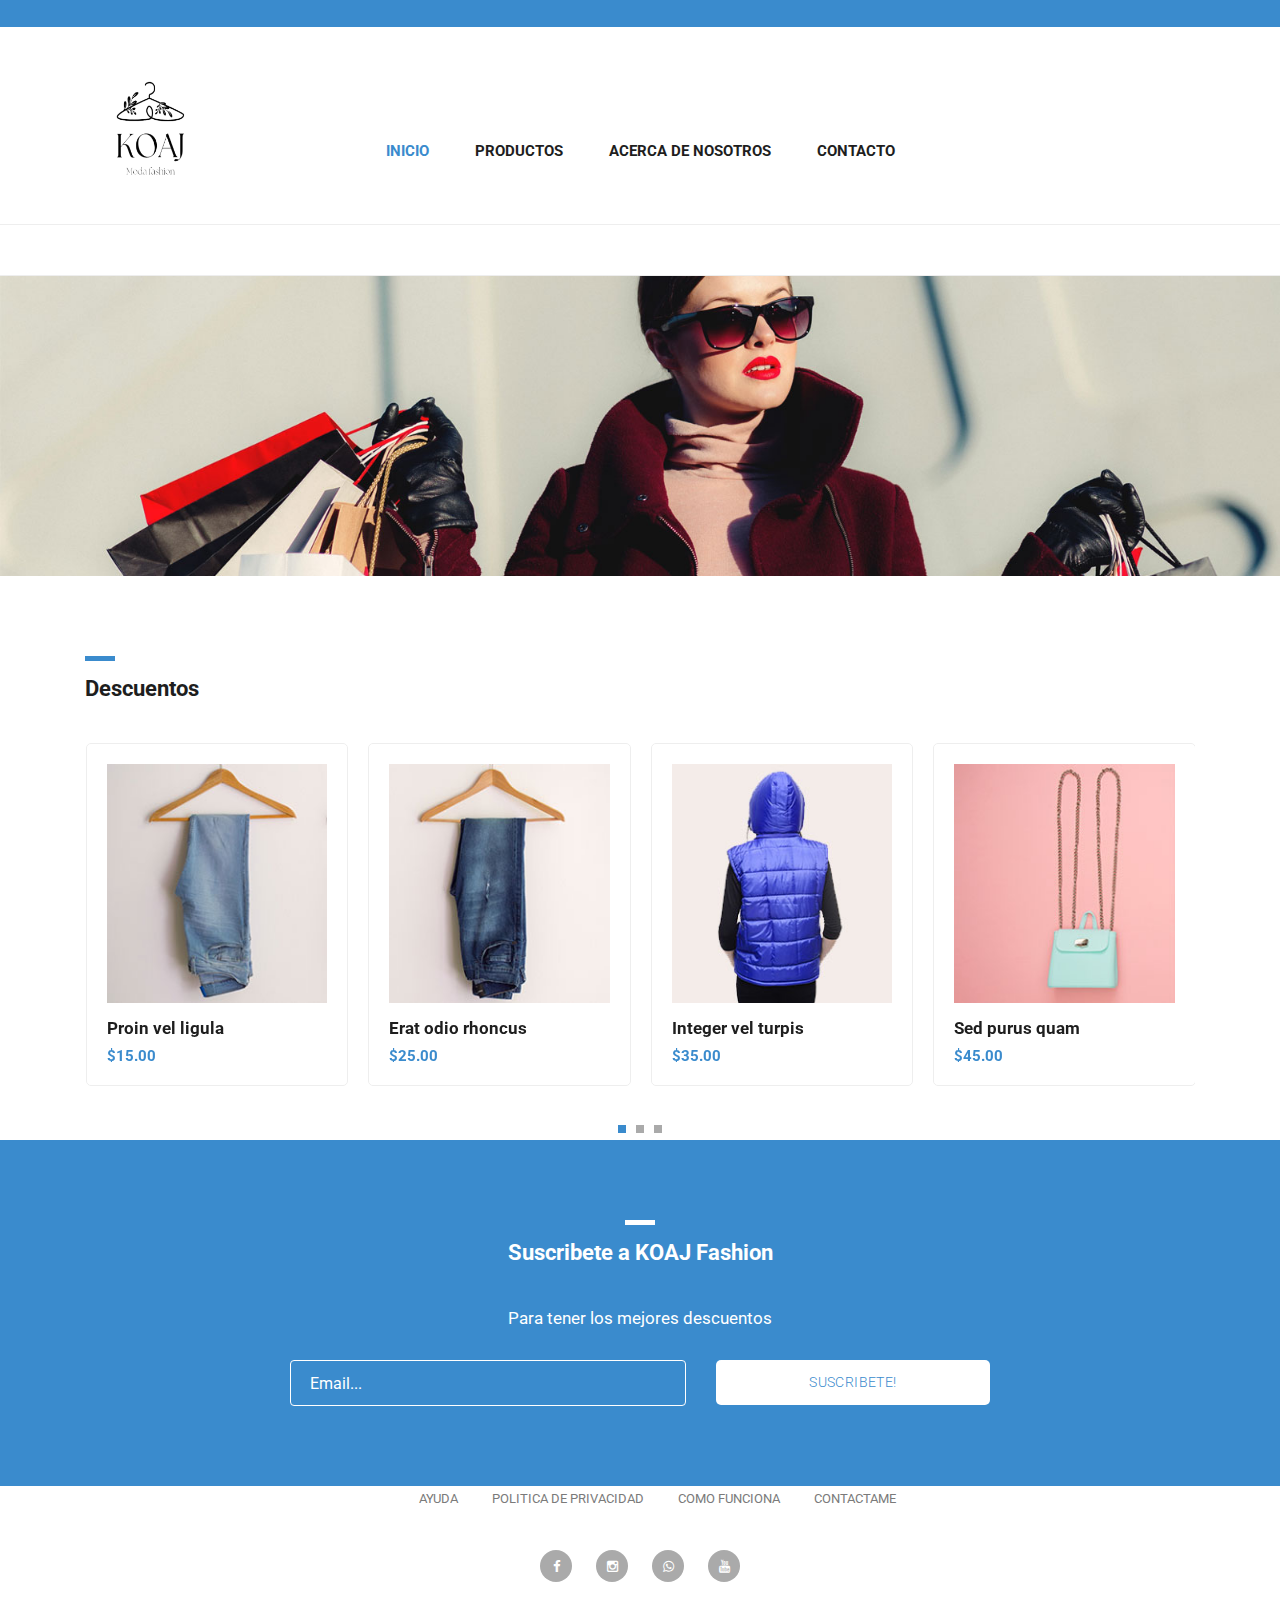
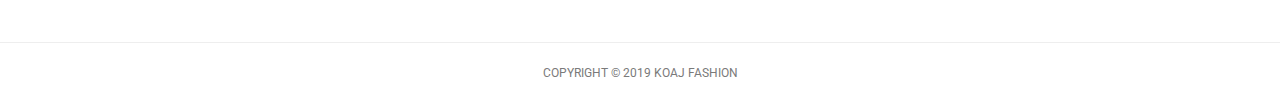
<file: index.html>
<!DOCTYPE html>
<html lang="en">

  <head>

    <meta charset="utf-8">
    <meta name="viewport" content="width=device-width, initial-scale=1, shrink-to-fit=no">
    <meta name="description" content="">
    <meta name="author" content="">
    <link href="https://fonts.googleapis.com/css?family=Roboto:100,300,400,500,700" rel="stylesheet">

    <title>KOAJ Fashion</title>

    <!-- Bootstrap core CSS -->
    <link href="vendor/bootstrap/css/bootstrap.min.css" rel="stylesheet">


    <!-- Additional CSS Files -->
    <link rel="stylesheet" href="assets/css/fontawesome.css">
    <link rel="stylesheet" href="assets/css/tooplate-main.css">
    <link rel="stylesheet" href="assets/css/owl.css">
<!--
Tooplate 2114 Pixie
https://www.tooplate.com/view/2114-pixie
-->
  </head>

  <body>
    
    <!-- Pre Header -->
    <div id="pre-header">
      <div class="container">
        <div class="row">
          <div class="col-md-12">
            <span></span>
          </div>
        </div>
      </div>
    </div>

    <!-- Navigation -->
    <nav class="navbar navbar-expand-lg navbar-dark bg-dark static-top">
      <div class="container">
        <a class="navbar-brand" href="#"><img src="assets/images/logo-koaj.png" width="12%" alt=""> </a>
        <button class="navbar-toggler" type="button" data-toggle="collapse" data-target="#navbarResponsive" aria-controls="navbarResponsive" aria-expanded="false" aria-label="Toggle navigation">
          <span class="navbar-toggler-icon"></span>
        </button>
        <div class="collapse navbar-collapse" id="navbarResponsive">
          <ul class="navbar-nav ml-auto">
            <li class="nav-item active">
              <a class="nav-link" href="index.html">Inicio
                <span class="sr-only">(current)</span>
              </a>
            </li>
            <li class="nav-item">
              <a class="nav-link" href="products.html">Productos</a>
            </li>
            <li class="nav-item">
              <a class="nav-link" href="about.html">Acerca de Nosotros</a>
            </li>
            <li class="nav-item">
              <a class="nav-link" href="contact.html">Contacto</a>
            </li>
          </ul>
        </div>
      </div>
    </nav>

    <!-- Page Content -->
    <!-- Banner Starts Here -->
    <div class="banner">
      <div class="container">
        <div class="row">
          <div class="col-md-12">
         </div>
          </div>
        </div>
      </div>
    </div>
    <!-- Banner Ends Here -->

    <!-- Featured Starts Here -->
    <div class="descuentos ">
      <div class="container">
        <div class="row">
          <div class="col-md-12">
            <div class="section-heading">
              <div class="line-dec"></div>
              <h1>Descuentos</h1>
            </div>
          </div>
          <div class="col-md-12">
            <div class="owl-carousel owl-theme">
              <a href="single-product.html">
                <div class="featured-item">
                  <img src="assets/images/item-01.jpg" alt="Item 1">
                  <h4>Proin vel ligula</h4>
                  <h6>$15.00</h6>
                </div>
              </a>
              <a href="single-product.html">
                <div class="featured-item">
                  <img src="assets/images/item-02.jpg" alt="Item 2">
                  <h4>Erat odio rhoncus</h4>
                  <h6>$25.00</h6>
                </div>
              </a>
              <a href="single-product.html">
                <div class="featured-item">
                  <img src="assets/images/item-03.jpg" alt="Item 3">
                  <h4>Integer vel turpis</h4>
                  <h6>$35.00</h6>
                </div>
              </a>
              <a href="single-product.html">
                <div class="featured-item">
                  <img src="assets/images/item-04.jpg" alt="Item 4">
                  <h4>Sed purus quam</h4>
                  <h6>$45.00</h6>
                </div>
              </a>
              <a href="single-product.html">
                <div class="featured-item">
                  <img src="assets/images/item-05.jpg" alt="Item 5">
                  <h4>Morbi aliquet</h4>
                  <h6>$55.00</h6>
                </div>
              </a>
              <a href="single-product.html">
                <div class="featured-item">
                  <img src="assets/images/item-06.jpg" alt="Item 6">
                  <h4>Urna ac diam</h4>
                  <h6>$65.00</h6>
                </div>
              </a>
              <a href="single-product.html">
                <div class="featured-item">
                  <img src="assets/images/item-04.jpg" alt="Item 7">
                  <h4>Proin eget imperdiet</h4>
                  <h6>$75.00</h6>
                </div>
              </a>
              <a href="single-product.html">
                <div class="featured-item">
                  <img src="assets/images/item-05.jpg" alt="Item 8">
                  <h4>Nullam risus nisl</h4>
                  <h6>$85.00</h6>
                </div>
              </a>
              <a href="single-product.html">
                <div class="featured-item">
                  <img src="assets/images/item-06.jpg" alt="Item 9">
                  <h4>Cras tempus</h4>
                  <h6>$95.00</h6>
                </div>
              </a>
            </div>
          </div>
        </div>
      </div>
    </div>
    <!-- Featred Ends Here -->


    <!-- Subscribe Form Starts Here -->
    <div class="subscribe-form">
      <div class="container">
        <div class="row">
          <div class="col-md-12">
            <div class="section-heading">
              <div class="line-dec"></div>
              <h1>Suscribete a KOAJ Fashion</h1>
            </div>
          </div>
          <div class="col-md-8 offset-md-2">
            <div class="main-content">
              <p>Para tener los mejores descuentos</p>
              <div class="container">
                <form id="suscribete" action="" method="get">
                  <div class="row">
                    <div class="col-md-7">
                      <fieldset>
                        <input name="email" type="text" class="form-control" id="email" 
                        onfocus="if(this.value == 'Email...') { this.value = ''; }" 
                    	onBlur="if(this.value == '') { this.value = ' Email...';}"
                    	value=" Email..." required="">
                      </fieldset>
                    </div>
                    <div class="col-md-5">
                      <fieldset>
                        <button type="submit" id="form-submit" class="button">Suscribete!</button>
                      </fieldset>
                    </div>
                  </div>
                </form>
              </div>
            </div>
          </div>
        </div>
      </div>
    </div>
    <!-- Subscribe Form Ends Here -->


    
    <!-- Footer Starts Here -->
    <div class="footer">
      <div class="container">
        <div class="row"
            </div>
          </div>
          <div class="col-md-12">
            <div class="footer-menu">
              <ul>
                <li><a href="#"></a></li>
                <li><a href="#">ayuda</a></li>
                <li><a href="#">politica de privacidad </a></li>
                <li><a href="#">como funciona </a></li>
                <li><a href="#">Contactame </a></li>
              </ul>
            </div>
          </div>
          <div class="col-md-12">
            <div class="social-icons">
              <ul>
                <li><a href="https://www.facebook.com/profile.php?id=100075987102287"><i class="fa fa-facebook"></i></a></li>
                <li><a href="https://www.instagram.com/wendyesquea984?igsh=dTc2YzNqbnRyaHQ2"><i class="fa fa-instagram"></i></a></li>
                <li><a href="#"><i class="fa fa-whatsapp"></i></a></li>
                <li><a href="https://www.youtube.com/@wendyesquea8846"><i class="fa fa-youtube"></i></a></li>
              </ul>
            </div>
          </div>
        </div>
      </div>
    </div>
    <!-- Footer Ends Here -->


    <!-- Sub Footer Starts Here -->
    <div class="sub-footer">
      <div class="container">
        <div class="row">
          <div class="col-md-12">
            <div class="copyright-text">
              <p>Copyright &copy; 2019 KOAJ FASHION</p>
            </div>
          </div>
        </div>
      </div>
    </div>
    <!-- Sub Footer Ends Here -->


    <!-- Bootstrap core JavaScript -->
    <script src="vendor/jquery/jquery.min.js"></script>
    <script src="vendor/bootstrap/js/bootstrap.bundle.min.js"></script>


    <!-- Additional Scripts -->
    <script src="assets/js/custom.js"></script>
    <script src="assets/js/owl.js"></script>


    <script language = "text/Javascript"> 
      cleared[0] = cleared[1] = cleared[2] = 0; //set a cleared flag for each field
      function clearField(t){                   //declaring the array outside of the
      if(! cleared[t.id]){                      // function makes it static and global
          cleared[t.id] = 1;  // you could use true and false, but that's more typing
          t.value='';         // with more chance of typos
          t.style.color='#fff';
          }
      }
    </script>


  </body>

</html>
</file>
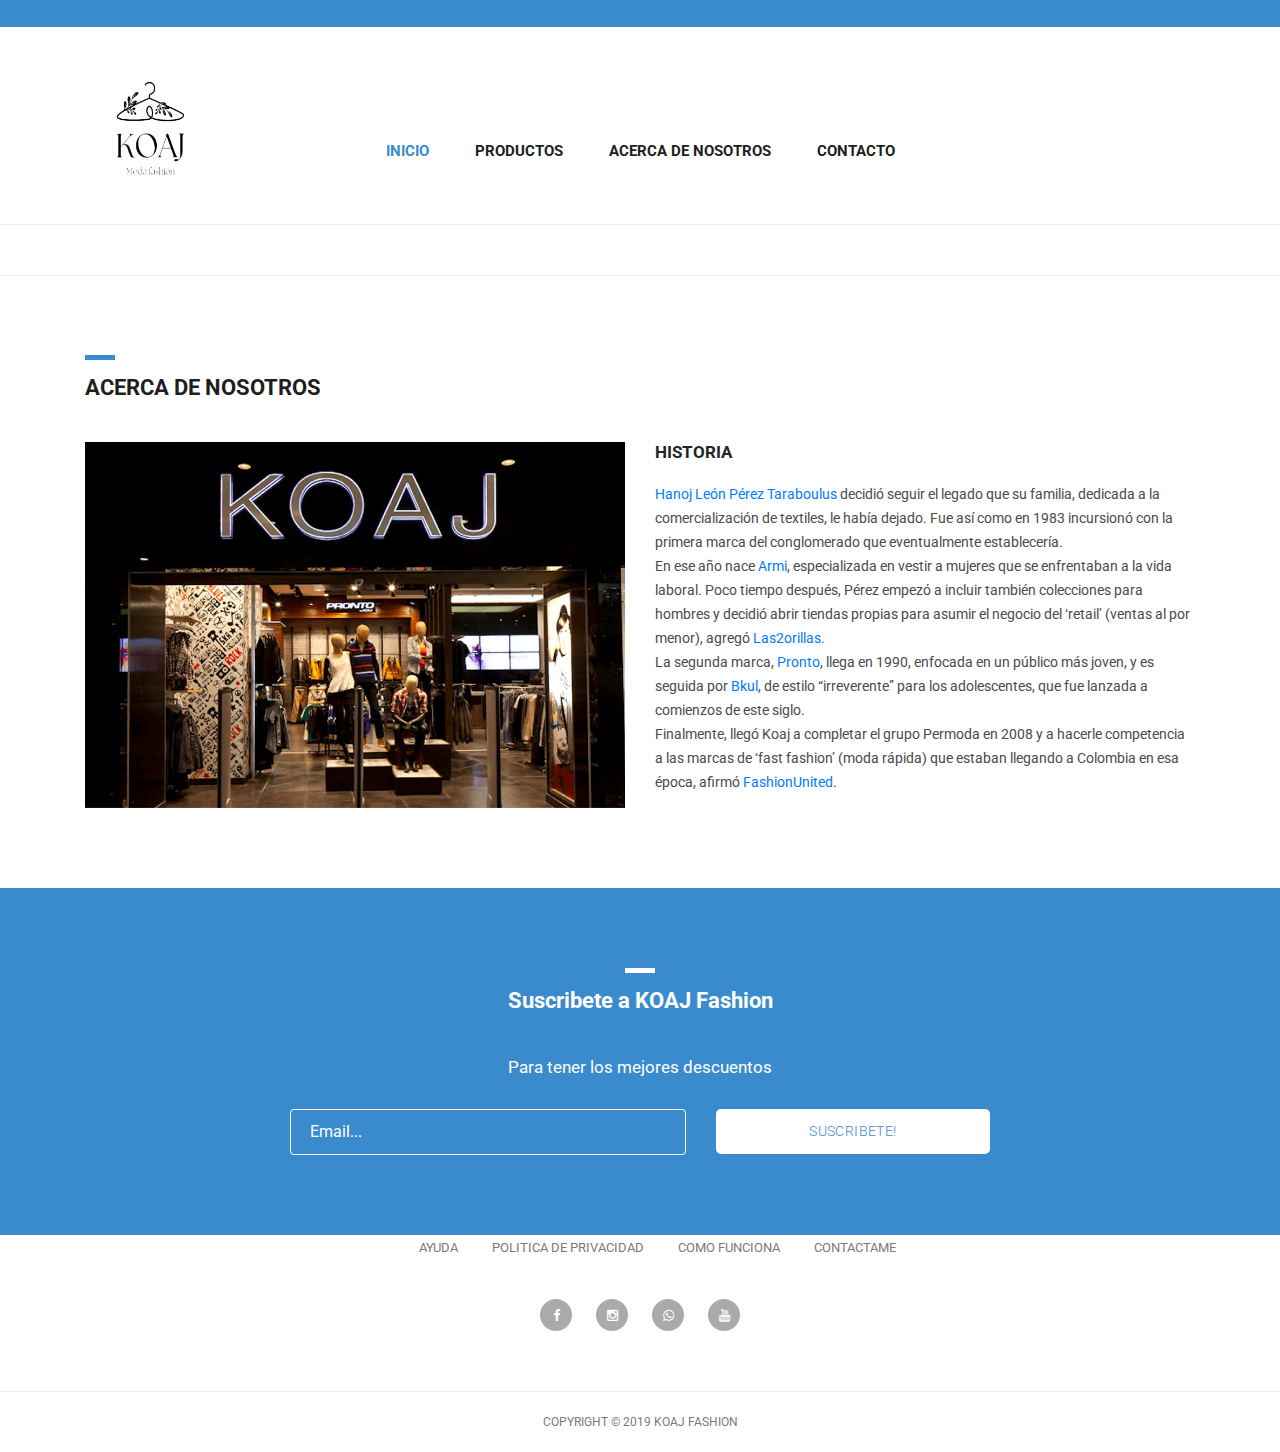
<file: about.html>
<!DOCTYPE html>
<html lang="en">

  <head>

    <meta charset="utf-8">
    <meta name="viewport" content="width=device-width, initial-scale=1, shrink-to-fit=no">
    <meta name="description" content="">
    <meta name="author" content="">
    <link href="https://fonts.googleapis.com/css?family=Roboto:100,300,400,500,700" rel="stylesheet">

    <title>Acerca</title>

    <!-- Bootstrap core CSS -->
    <link href="vendor/bootstrap/css/bootstrap.min.css" rel="stylesheet">


    <!-- Additional CSS Files -->
    <link rel="stylesheet" href="assets/css/fontawesome.css">
    <link rel="stylesheet" href="assets/css/tooplate-main.css">
    <link rel="stylesheet" href="assets/css/owl.css">
    <link rel="stylesheet" href="assets/css/flex-slider.css">
<!--
Tooplate 2114 Pixie
https://www.tooplate.com/view/2114-pixie
-->
  </head>

  <body>
    
    <!-- Pre Header -->
    <div id="pre-header">
      <div class="container">
        <div class="row">
          <div class="col-md-12">
            <span></span>
          </div>
        </div>
      </div>
    </div>

    <!-- Navigation -->
    <nav class="navbar navbar-expand-lg navbar-dark bg-dark static-top">
      <div class="container">
        <a class="navbar-brand" href="#"><img src="assets/images/logo-koaj.png" width="12%" alt=""> </a>
        <button class="navbar-toggler" type="button" data-toggle="collapse" data-target="#navbarResponsive" aria-controls="navbarResponsive" aria-expanded="false" aria-label="Toggle navigation">
          <span class="navbar-toggler-icon"></span>
        </button>
        <div class="collapse navbar-collapse" id="navbarResponsive">
          <ul class="navbar-nav ml-auto">
            <li class="nav-item active">
              <a class="nav-link" href="index.html">Inicio
                <span class="sr-only">(current)</span>
              </a>
            </li>
            <li class="nav-item">
              <a class="nav-link" href="products.html">Productos</a>
            </li>
            <li class="nav-item">
              <a class="nav-link" href="about.html">Acerca de Nosotros</a>
            </li>
            <li class="nav-item">
              <a class="nav-link" href="contact.html">Contacto</a>
            </li>
          </ul>
        </div>
      </div>
    </nav>

    <!-- Page Content -->
    <!-- About Page Starts Here -->
    <div class="about-page">
      <div class="container">
        <div class="row">
          <div class="col-md-12">
            <div class="section-heading">
              <div class="line-dec"></div>
              <h1>ACERCA DE NOSOTROS</h1>
            </div>
          </div>
          <div class="col-md-6">
            <div class="left-image">
              <img src="assets/images/about-us.jpg" alt="">
            </div>
          </div>
          <div class="col-md-6">
            <div class="right-content">
              <h4>HISTORIA</h4>
              <p> <a href="#">Hanoj León Pérez Taraboulus</a> decidió seguir el legado que su familia, dedicada a la comercialización de textiles, le había dejado. Fue así como en 1983 incursionó con la primera marca del conglomerado que eventualmente establecería.
                <br>
                En ese año nace <a href="#">Armi</a>, especializada en vestir a mujeres que se enfrentaban a la vida laboral. Poco tiempo después, Pérez empezó a incluir también colecciones para hombres y decidió abrir tiendas propias para asumir el negocio del ‘retail’ (ventas al por menor), agregó <a href="#">Las2orillas.</a>
                <br>
                La segunda marca, <a href="#">Pronto</a>, llega en 1990, enfocada en un público más joven, y es seguida por <a href="#">Bkul</a>, de estilo “irreverente” para los adolescentes, que fue lanzada a comienzos de este siglo.
                <br>
                Finalmente, llegó Koaj a completar el grupo Permoda en 2008 y a hacerle competencia a las marcas de ‘fast fashion’ (moda rápida) que estaban llegando a Colombia en esa época, afirmó <a href="">FashionUnited</a>.</h6>
              </div>
            </div>
          </div>
        </div>
      </div>
    </div>
    <!-- About Page Ends Here -->

    <!-- Subscribe Form Starts Here -->
    <div class="subscribe-form">
      <div class="container">
        <div class="row">
          <div class="col-md-12">
            <div class="section-heading">
              <div class="line-dec"></div>
              <h1>Suscribete a KOAJ Fashion</h1>
            </div>
          </div>
          <div class="col-md-8 offset-md-2">
            <div class="main-content">
              <p>Para tener los mejores descuentos</p>
              <div class="container">
                <form id="suscribete" action="" method="get">
                  <div class="row">
                    <div class="col-md-7">
                      <fieldset>
                        <input name="email" type="text" class="form-control" id="email" 
                        onfocus="if(this.value == 'Email...') { this.value = ''; }" 
                    	onBlur="if(this.value == '') { this.value = ' Email...';}"
                    	value=" Email..." required="">
                      </fieldset>
                    </div>
                    <div class="col-md-5">
                      <fieldset>
                        <button type="submit" id="form-submit" class="button">Suscribete!</button>
                      </fieldset>
                    </div>
                  </div>
                </form>
              </div>
            </div>
          </div>
        </div>
      </div>
    </div>
    <!-- Subscribe Form Ends Here -->


    
    <!-- Footer Starts Here -->
    <div class="footer">
      <div class="container">
        <div class="row"
            </div>
          </div>
          <div class="col-md-12">
            <div class="footer-menu">
              <ul>
                <li><a href="#"></a></li>
                <li><a href="#">ayuda</a></li>
                <li><a href="#">politica de privacidad </a></li>
                <li><a href="#">como funciona </a></li>
                <li><a href="#">Contactame </a></li>
              </ul>
            </div>
          </div>
          <div class="col-md-12">
            <div class="social-icons">
              <ul>
                <li><a href="https://www.facebook.com/profile.php?id=100075987102287"><i class="fa fa-facebook"></i></a></li>
                <li><a href="https://www.instagram.com/wendyesquea984?igsh=dTc2YzNqbnRyaHQ2"><i class="fa fa-instagram"></i></a></li>
                <li><a href="#"><i class="fa fa-whatsapp"></i></a></li>
                <li><a href="https://www.youtube.com/@wendyesquea8846"><i class="fa fa-youtube"></i></a></li>
              </ul>
            </div>
          </div>
        </div>
      </div>
    </div>
    <!-- Footer Ends Here -->


    <!-- Sub Footer Starts Here -->
    <div class="sub-footer">
      <div class="container">
        <div class="row">
          <div class="col-md-12">
            <div class="copyright-text">
              <p>Copyright &copy; 2019 KOAJ FASHION</p>
            </div>
          </div>
        </div>
      </div>
    </div>
    <!-- Sub Footer Ends Here -->


    <!-- Bootstrap core JavaScript -->
    <script src="vendor/jquery/jquery.min.js"></script>
    <script src="vendor/bootstrap/js/bootstrap.bundle.min.js"></script>


    <!-- Additional Scripts -->
    <script src="assets/js/custom.js"></script>
    <script src="assets/js/owl.js"></script>
    <script src="assets/js/isotope.js"></script>
    <script src="assets/js/flex-slider.js"></script>


    <script language = "text/Javascript"> 
      cleared[0] = cleared[1] = cleared[2] = 0; //set a cleared flag for each field
      function clearField(t){                   //declaring the array outside of the
      if(! cleared[t.id]){                      // function makes it static and global
          cleared[t.id] = 1;  // you could use true and false, but that's more typing
          t.value='';         // with more chance of typos
          t.style.color='#fff';
          }
      }
    </script>


  </body>

</html>
</file>
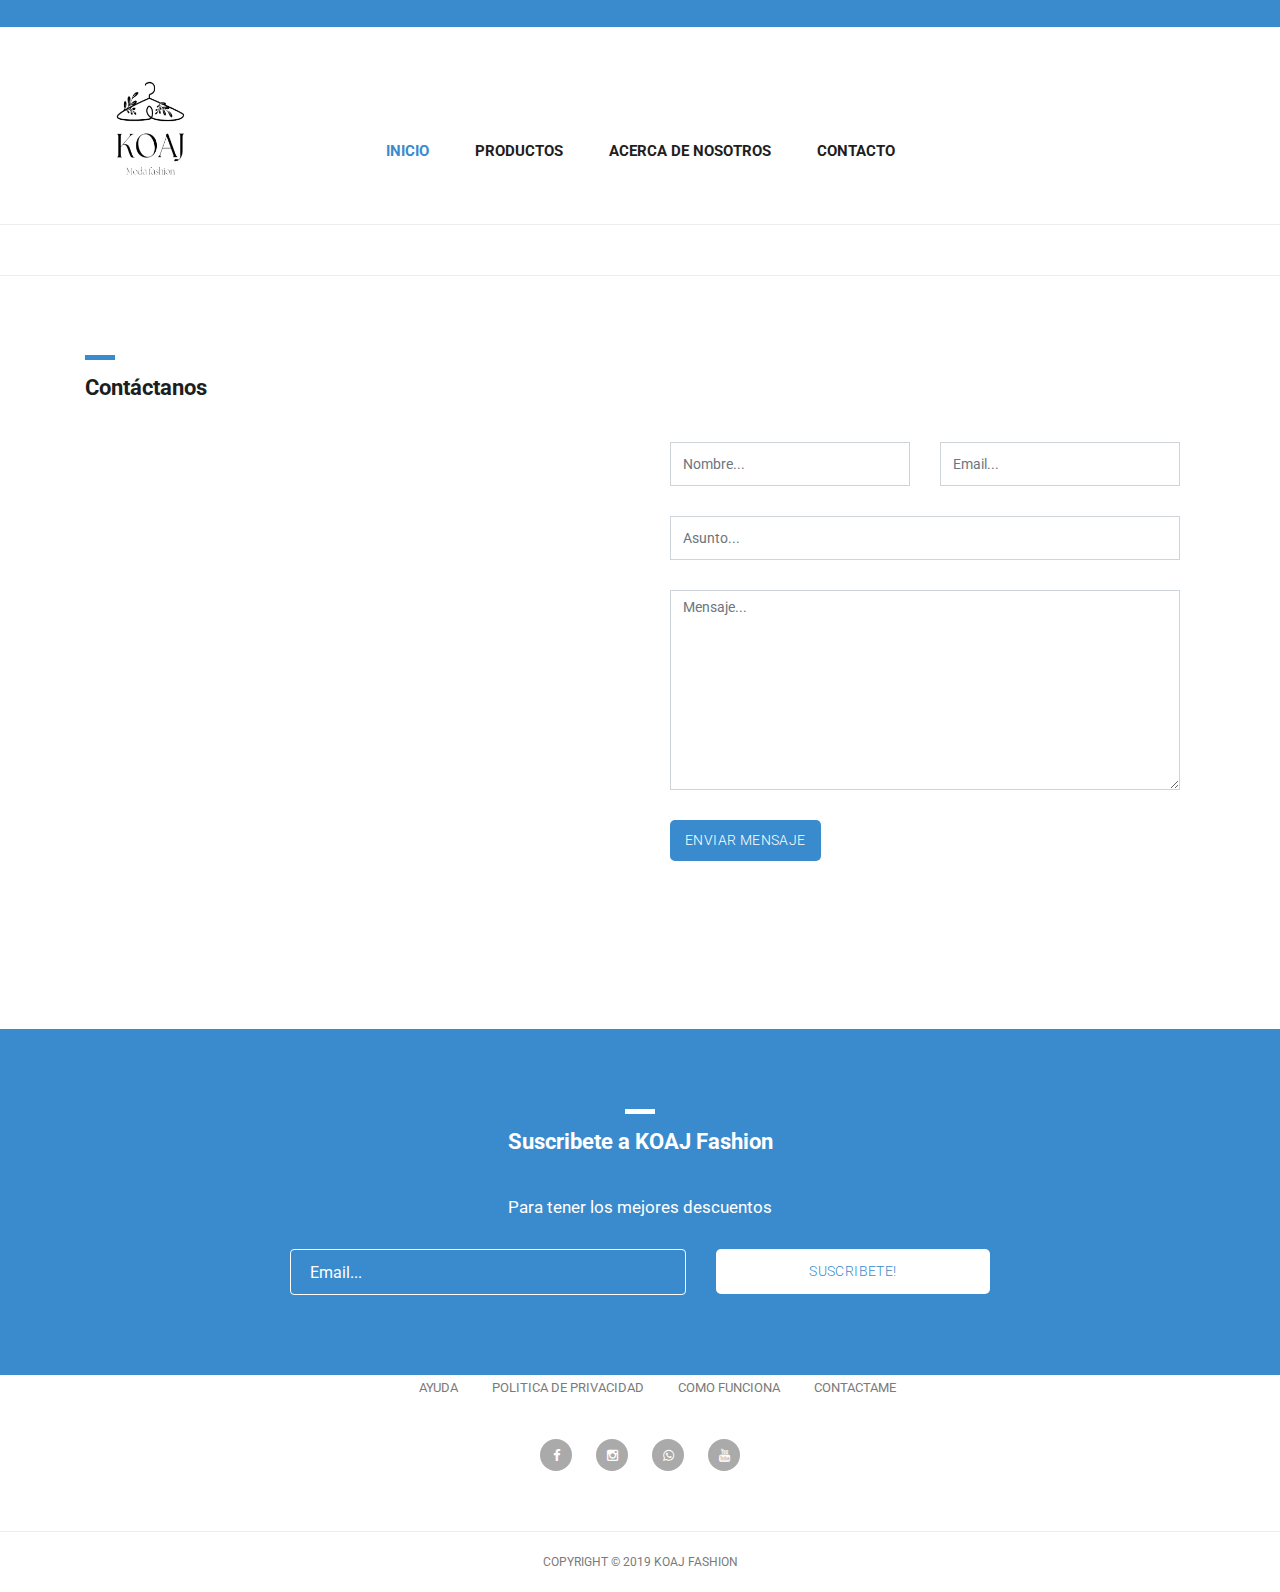
<file: contact.html>
<!DOCTYPE html>
<html lang="en">

  <head>

    <meta charset="utf-8">
    <meta name="viewport" content="width=device-width, initial-scale=1, shrink-to-fit=no">
    <meta name="description" content="">
    <meta name="author" content="">
    <link href="https://fonts.googleapis.com/css?family=Roboto:100,300,400,500,700" rel="stylesheet">

    <title>Contacto</title>

    <!-- Bootstrap core CSS -->
    <link href="vendor/bootstrap/css/bootstrap.min.css" rel="stylesheet">


    <!-- Additional CSS Files -->
    <link rel="stylesheet" href="assets/css/fontawesome.css">
    <link rel="stylesheet" href="assets/css/tooplate-main.css">
    <link rel="stylesheet" href="assets/css/owl.css">
    <link rel="stylesheet" href="assets/css/flex-slider.css">
<!--
Tooplate 2114 Pixie
https://www.tooplate.com/view/2114-pixie
-->
  </head>

  <body>
    
    <!-- Pre Header -->
    <div id="pre-header">
      <div class="container">
        <div class="row">
          <div class="col-md-12">
            <span></span>
          </div>
        </div>
      </div>
    </div>

    <!-- Navigation -->
    <nav class="navbar navbar-expand-lg navbar-dark bg-dark static-top">
      <div class="container">
        <a class="navbar-brand" href="#"><img src="assets/images/logo-koaj.png" width="12%" alt=""> </a>
        <button class="navbar-toggler" type="button" data-toggle="collapse" data-target="#navbarResponsive" aria-controls="navbarResponsive" aria-expanded="false" aria-label="Toggle navigation">
          <span class="navbar-toggler-icon"></span>
        </button>
        <div class="collapse navbar-collapse" id="navbarResponsive">
          <ul class="navbar-nav ml-auto">
            <li class="nav-item active">
              <a class="nav-link" href="index.html">Inicio
                <span class="sr-only">(current)</span>
              </a>
            </li>
            <li class="nav-item">
              <a class="nav-link" href="products.html">Productos</a>
            </li>
            <li class="nav-item">
              <a class="nav-link" href="about.html">Acerca de Nosotros</a>
            </li>
            <li class="nav-item">
              <a class="nav-link" href="contact.html">Contacto</a>
            </li>
          </ul>
        </div>
      </div>
    </nav>

    <!-- Page Content -->
    <!-- About Page Starts Here -->
    <div class="contact-page">
      <div class="container">
        <div class="row">
          <div class="col-md-12">
            <div class="section-heading">
              <div class="line-dec"></div>
              <h1>Contáctanos</h1>
            </div>
          </div>
          <div class="col-md-6">
            <div id="map">
            		<!-- How to change your own map point
                           1. Go to Google Maps
                           2. Click on your location point
                           3. Click "Share" and choose "Embed map" tab
                           4. Copy only URL and paste it within the src="" field below
                    -->

              <iframe src="https://www.google.com/maps/embed?pb=!1m18!1m12!1m3!1d1197183.8373802372!2d-1.9415093691103689!3d6.781986417238027!2m3!1f0!2f0!3f0!3m2!1i1024!2i768!4f13.1!3m3!1m2!1s0xfdb96f349e85efd%3A0xb8d1e0b88af1f0f5!2sKumasi+Central+Market!5e0!3m2!1sen!2sth!4v1532967884907" width="100%" height="500px" frameborder="0" style="border:0" allowfullscreen></iframe>
            </div>
          </div>
          <div class="col-md-6">
            <div class="right-content">
              <div class="container">
                <form id="contact" action="" method="post">
                  <div class="row">
                    <div class="col-md-6">
                      <fieldset>
                        <input name="name" type="text" class="form-control" id="name" placeholder="Nombre..." required="">
                      </fieldset>
                    </div>
                    <div class="col-md-6">
                      <fieldset>
                        <input name="email" type="text" class="form-control" id="email" placeholder="Email..." required="">
                      </fieldset>
                    </div>
                    <div class="col-md-12">
                      <fieldset>
                        <input name="subject" type="text" class="form-control" id="subject" placeholder="Asunto..." required="">
                      </fieldset>
                    </div>
                    <div class="col-md-12">
                      <fieldset>
                        <textarea name="message" rows="6" class="form-control" id="message" placeholder="Mensaje..." required=""></textarea>
                      </fieldset>
                    </div>
                    <div class="col-md-12">
                      <fieldset>
                        <button type="submit" id="form-submit" class="button">Enviar Mensaje</button>
                      </fieldset>
                    </div>
                    </div>
                  </div>
                </form>
              </div>
            </div>
          </div>
        </div>
      </div>
    </div>
    <!-- About Page Ends Here -->

    <!-- Subscribe Form Starts Here -->
    <div class="subscribe-form">
      <div class="container">
        <div class="row">
          <div class="col-md-12">
            <div class="section-heading">
              <div class="line-dec"></div>
              <h1>Suscribete a KOAJ Fashion</h1>
            </div>
          </div>
          <div class="col-md-8 offset-md-2">
            <div class="main-content">
              <p>Para tener los mejores descuentos</p>
              <div class="container">
                <form id="suscribete" action="" method="get">
                  <div class="row">
                    <div class="col-md-7">
                      <fieldset>
                        <input name="email" type="text" class="form-control" id="email" 
                        onfocus="if(this.value == 'Email...') { this.value = ''; }" 
                    	onBlur="if(this.value == '') { this.value = ' Email...';}"
                    	value=" Email..." required="">
                      </fieldset>
                    </div>
                    <div class="col-md-5">
                      <fieldset>
                        <button type="submit" id="form-submit" class="button">Suscribete!</button>
                      </fieldset>
                    </div>
                  </div>
                </form>
              </div>
            </div>
          </div>
        </div>
      </div>
    </div>
    <!-- Subscribe Form Ends Here -->


    
    <!-- Footer Starts Here -->
    <div class="footer">
      <div class="container">
        <div class="row"
            </div>
          </div>
          <div class="col-md-12">
            <div class="footer-menu">
              <ul>
                <li><a href="#"></a></li>
                <li><a href="#">ayuda</a></li>
                <li><a href="#">politica de privacidad </a></li>
                <li><a href="#">como funciona </a></li>
                <li><a href="#">Contactame </a></li>
              </ul>
            </div>
          </div>
          <div class="col-md-12">
            <div class="social-icons">
              <ul>
                <li><a href="https://www.facebook.com/profile.php?id=100075987102287"><i class="fa fa-facebook"></i></a></li>
                <li><a href="https://www.instagram.com/wendyesquea984?igsh=dTc2YzNqbnRyaHQ2"><i class="fa fa-instagram"></i></a></li>
                <li><a href="#"><i class="fa fa-whatsapp"></i></a></li>
                <li><a href="https://www.youtube.com/@wendyesquea8846"><i class="fa fa-youtube"></i></a></li>
              </ul>
            </div>
          </div>
        </div>
      </div>
    </div>
    <!-- Footer Ends Here -->


    <!-- Sub Footer Starts Here -->
    <div class="sub-footer">
      <div class="container">
        <div class="row">
          <div class="col-md-12">
            <div class="copyright-text">
              <p>Copyright &copy; 2019 KOAJ FASHION</p>
            </div>
          </div>
        </div>
      </div>
    </div>
    <!-- Sub Footer Ends Here -->


    <!-- Bootstrap core JavaScript -->
    <script src="vendor/jquery/jquery.min.js"></script>
    <script src="vendor/bootstrap/js/bootstrap.bundle.min.js"></script>


    <!-- Additional Scripts -->
    <script src="assets/js/custom.js"></script>
    <script src="assets/js/owl.js"></script>
    <script src="assets/js/isotope.js"></script>
    <script src="assets/js/flex-slider.js"></script>


    <script language = "text/Javascript"> 
      cleared[0] = cleared[1] = cleared[2] = 0; //set a cleared flag for each field
      function clearField(t){                   //declaring the array outside of the
      if(! cleared[t.id]){                      // function makes it static and global
          cleared[t.id] = 1;  // you could use true and false, but that's more typing
          t.value='';         // with more chance of typos
          t.style.color='#fff';
          }
      }
    </script>


  </body>

</html>
</file>
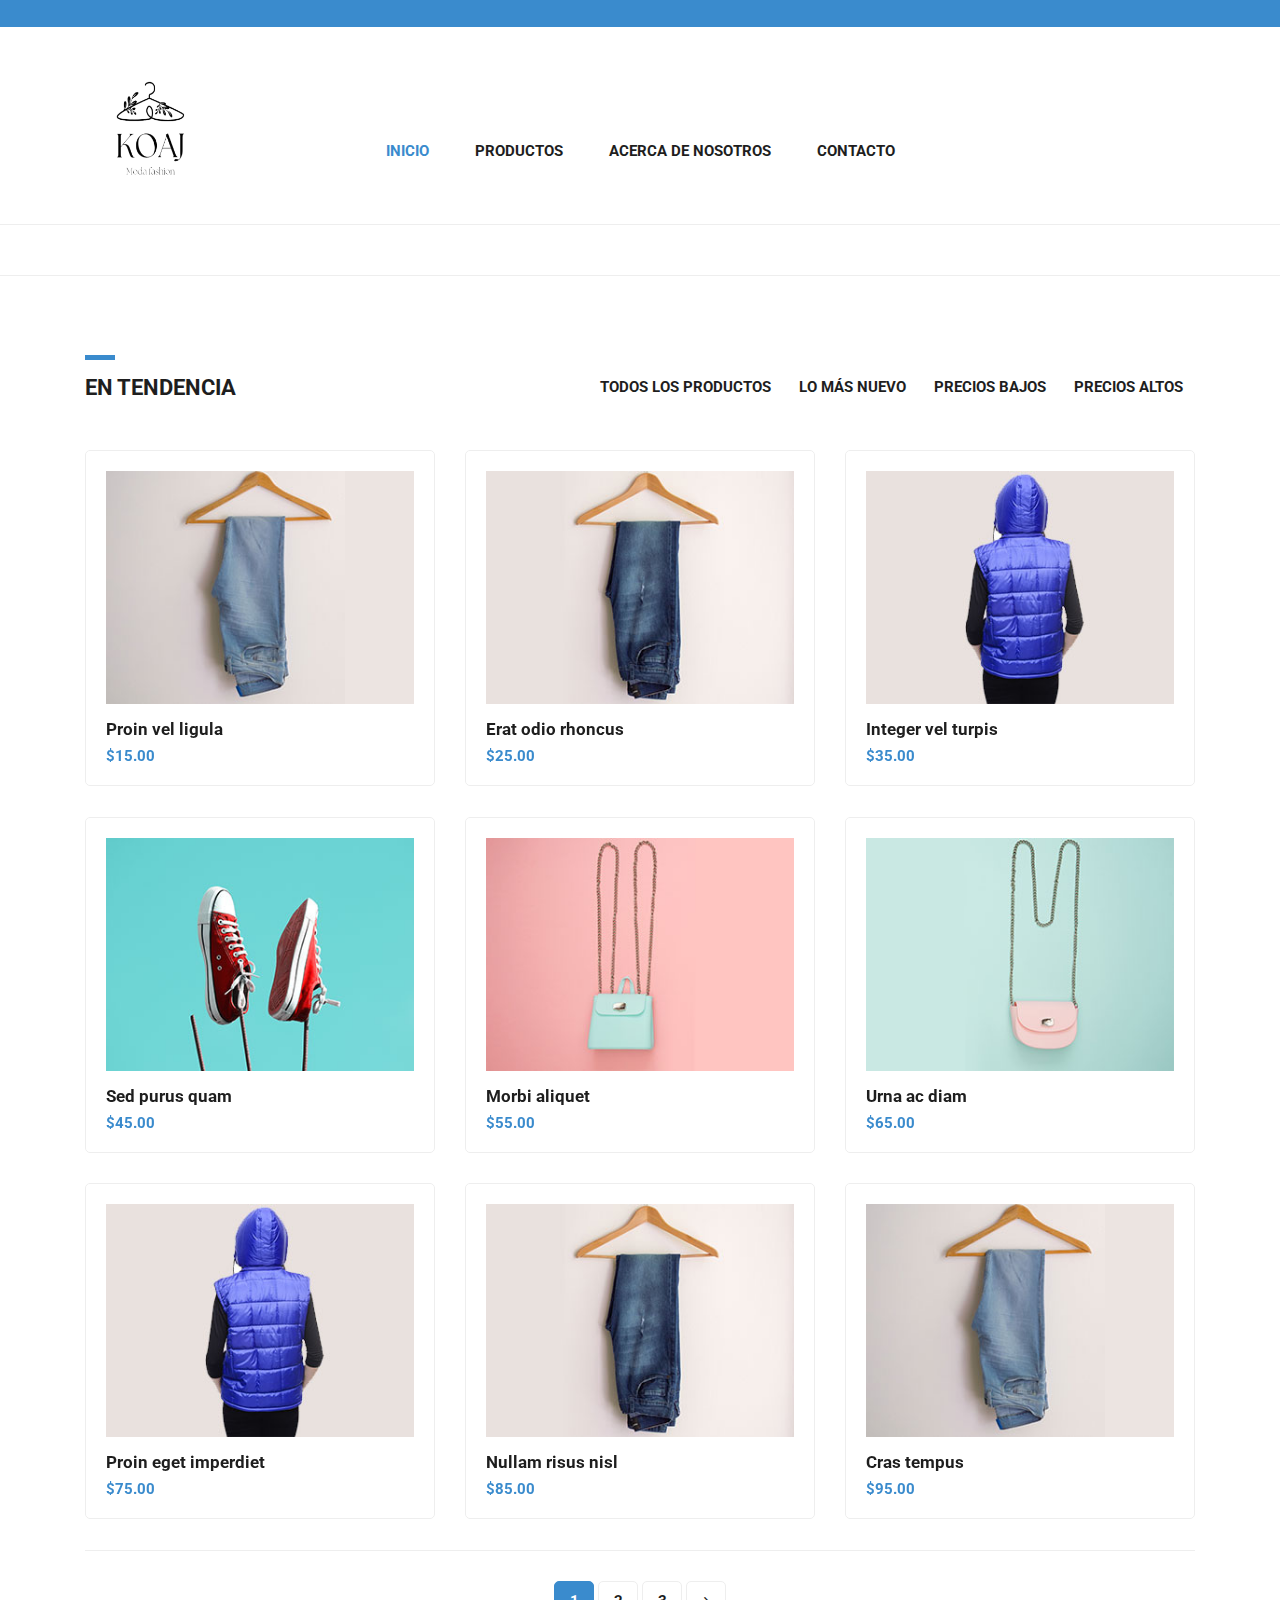
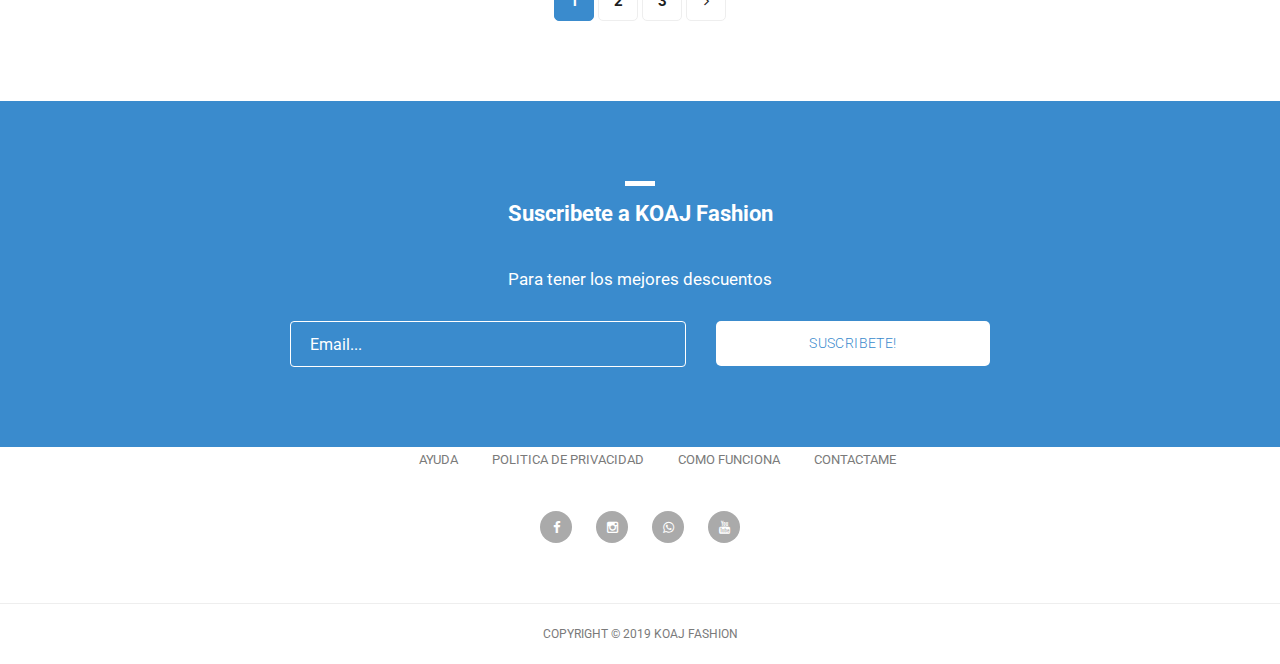
<file: products.html>
<!DOCTYPE html>
<html lang="en">

  <head>

    <meta charset="utf-8">
    <meta name="viewport" content="width=device-width, initial-scale=1, shrink-to-fit=no">
    <meta name="description" content="">
    <meta name="author" content="">
    <link href="https://fonts.googleapis.com/css?family=Roboto:100,300,400,500,700" rel="stylesheet">

    <title>Productos</title>

    <!-- Bootstrap core CSS -->
    <link href="vendor/bootstrap/css/bootstrap.min.css" rel="stylesheet">


    <!-- Additional CSS Files -->
    <link rel="stylesheet" href="assets/css/fontawesome.css">
    <link rel="stylesheet" href="assets/css/tooplate-main.css">
    <link rel="stylesheet" href="assets/css/owl.css">
<!--
Tooplate 2114 Pixie
https://www.tooplate.com/view/2114-pixie
-->
  </head>

  <body>
    
    <!-- Pre Header -->
    <div id="pre-header">
      <div class="container">
        <div class="row">
          <div class="col-md-12">
            <span></span>
          </div>
        </div>
      </div>
    </div>

    <!-- Navigation -->
    <nav class="navbar navbar-expand-lg navbar-dark bg-dark static-top">
      <div class="container">
        <a class="navbar-brand" href="#"><img src="assets/images/logo-koaj.png" width="12%" alt=""> </a>
        <button class="navbar-toggler" type="button" data-toggle="collapse" data-target="#navbarResponsive" aria-controls="navbarResponsive" aria-expanded="false" aria-label="Toggle navigation">
          <span class="navbar-toggler-icon"></span>
        </button>
        <div class="collapse navbar-collapse" id="navbarResponsive">
          <ul class="navbar-nav ml-auto">
            <li class="nav-item active">
              <a class="nav-link" href="index.html">Inicio
                <span class="sr-only">(current)</span>
              </a>
            </li>
            <li class="nav-item">
              <a class="nav-link" href="products.html">Productos</a>
            </li>
            <li class="nav-item">
              <a class="nav-link" href="about.html">Acerca de Nosotros</a>
            </li>
            <li class="nav-item">
              <a class="nav-link" href="contact.html">Contacto</a>
            </li>
          </ul>
        </div>
      </div>
    </nav>

    <!-- Page Content -->
    <!-- Items Starts Here -->
    <div class="featured-page">
      <div class="container">
        <div class="row">
          <div class="col-md-4 col-sm-12">
            <div class="section-heading">
              <div class="line-dec"></div>
              <h1>EN TENDENCIA</h1>
            </div>
          </div>
          <div class="col-md-8 col-sm-12">
            <div id="filters" class="button-group">
              <button class="btn btn-primary" data-filter="*">TODOS LOS PRODUCTOS</button>
              <button class="btn btn-primary" data-filter=".new">LO MÁS NUEVO</button>
              <button class="btn btn-primary" data-filter=".low">PRECIOS BAJOS</button>
              <button class="btn btn-primary" data-filter=".high">PRECIOS ALTOS</button>
            </div>
          </div>
        </div>
      </div>
    </div>
  
    <div class="featured container no-gutter">

        <div class="row posts">
            <div id="1" class="item new col-md-4">
              <a href="single-product.html">
                <div class="featured-item">
                  <img src="assets/images/product-01.jpg" alt="">
                  <h4>Proin vel ligula</h4>
                  <h6>$15.00</h6>
                </div>
              </a>
            </div>
            <div id="2" class="item high col-md-4">
              <a href="single-product.html">
                <div class="featured-item">
                  <img src="assets/images/product-02.jpg" alt="">
                  <h4>Erat odio rhoncus</h4>
                  <h6>$25.00</h6>
                </div>
              </a>
            </div>
            <div id="3" class="item low col-md-4">
              <a href="single-product.html">
                <div class="featured-item">
                  <img src="assets/images/product-03.jpg" alt="">
                  <h4>Integer vel turpis</h4>
                  <h6>$35.00</h6>
                </div>
              </a>
            </div>
            <div id="4" class="item low col-md-4">
              <a href="single-product.html">
                <div class="featured-item">
                  <img src="assets/images/product-04.jpg" alt="">
                  <h4>Sed purus quam</h4>
                  <h6>$45.00</h6>
                </div>
              </a>
            </div>
            <div id="5" class="item new high col-md-4">
              <a href="single-product.html">
                <div class="featured-item">
                  <img src="assets/images/product-05.jpg" alt="">
                  <h4>Morbi aliquet</h4>
                  <h6>$55.00</h6>
                </div>
              </a>
            </div>
            <div id="6" class="item new col-md-4">
              <a href="single-product.html">
                <div class="featured-item">
                  <img src="assets/images/product-06.jpg" alt="">
                  <h4>Urna ac diam</h4>
                  <h6>$65.00</h6>
                </div>
              </a>
            </div>
            <div id="7" class="item new high col-md-4">
              <a href="single-product.html">
                <div class="featured-item">
                  <img src="assets/images/product-03.jpg" alt="">
                  <h4>Proin eget imperdiet</h4>
                  <h6>$75.00</h6>
                </div>
              </a>
            </div>
            <div id="8" class="item low new col-md-4">
              <a href="single-product.html">
                <div class="featured-item">
                  <img src="assets/images/product-02.jpg" alt="">
                  <h4>Nullam risus nisl</h4>
                  <h6>$85.00</h6>
                </div>
              </a>
            </div>
            <div id="9" class="item new col-md-4">
              <a href="single-product.html">
                <div class="featured-item">
                  <img src="assets/images/product-01.jpg" alt="">
                  <h4>Cras tempus</h4>
                  <h6>$95.00</h6>
                </div>
              </a>
            </div>
        </div>
    </div>

    <div class="page-navigation">
      <div class="container">
        <div class="row">
          <div class="col-md-12">
            <ul>
              <li class="current-page"><a href="#">1</a></li>
              <li><a href="#">2</a></li>
              <li><a href="#">3</a></li>
              <li><a href="#"><i class="fa fa-angle-right"></i></a></li>
            </ul>
          </div>
        </div>
      </div>
    </div>
    <!-- Featred Page Ends Here -->


    <!-- Subscribe Form Starts Here -->
    <div class="subscribe-form">
      <div class="container">
        <div class="row">
          <div class="col-md-12">
            <div class="section-heading">
              <div class="line-dec"></div>
              <h1>Suscribete a KOAJ Fashion</h1>
            </div>
          </div>
          <div class="col-md-8 offset-md-2">
            <div class="main-content">
              <p>Para tener los mejores descuentos</p>
              <div class="container">
                <form id="suscribete" action="" method="get">
                  <div class="row">
                    <div class="col-md-7">
                      <fieldset>
                        <input name="email" type="text" class="form-control" id="email" 
                        onfocus="if(this.value == 'Email...') { this.value = ''; }" 
                    	onBlur="if(this.value == '') { this.value = ' Email...';}"
                    	value=" Email..." required="">
                      </fieldset>
                    </div>
                    <div class="col-md-5">
                      <fieldset>
                        <button type="submit" id="form-submit" class="button">Suscribete!</button>
                      </fieldset>
                    </div>
                  </div>
                </form>
              </div>
            </div>
          </div>
        </div>
      </div>
    </div>
    <!-- Subscribe Form Ends Here -->


    
    <!-- Footer Starts Here -->
    <div class="footer">
      <div class="container">
        <div class="row"
            </div>
          </div>
          <div class="col-md-12">
            <div class="footer-menu">
              <ul>
                <li><a href="#"></a></li>
                <li><a href="#">ayuda</a></li>
                <li><a href="#">politica de privacidad </a></li>
                <li><a href="#">como funciona </a></li>
                <li><a href="#">Contactame </a></li>
              </ul>
            </div>
          </div>
          <div class="col-md-12">
            <div class="social-icons">
              <ul>
                <li><a href="https://www.facebook.com/profile.php?id=100075987102287"><i class="fa fa-facebook"></i></a></li>
                <li><a href="https://www.instagram.com/wendyesquea984?igsh=dTc2YzNqbnRyaHQ2"><i class="fa fa-instagram"></i></a></li>
                <li><a href="#"><i class="fa fa-whatsapp"></i></a></li>
                <li><a href="https://www.youtube.com/@wendyesquea8846"><i class="fa fa-youtube"></i></a></li>
              </ul>
            </div>
          </div>
        </div>
      </div>
    </div>
    <!-- Footer Ends Here -->


    <!-- Sub Footer Starts Here -->
    <div class="sub-footer">
      <div class="container">
        <div class="row">
          <div class="col-md-12">
            <div class="copyright-text">
              <p>Copyright &copy; 2019 KOAJ FASHION</p>
            </div>
          </div>
        </div>
      </div>
    </div>
    <!-- Sub Footer Ends Here -->

    <!-- Bootstrap core JavaScript -->
    <script src="vendor/jquery/jquery.min.js"></script>
    <script src="vendor/bootstrap/js/bootstrap.bundle.min.js"></script>


    <!-- Additional Scripts -->
    <script src="assets/js/custom.js"></script>
    <script src="assets/js/owl.js"></script>
    <script src="assets/js/isotope.js"></script>


    <script language = "text/Javascript"> 
      cleared[0] = cleared[1] = cleared[2] = 0; //set a cleared flag for each field
      function clearField(t){                   //declaring the array outside of the
      if(! cleared[t.id]){                      // function makes it static and global
          cleared[t.id] = 1;  // you could use true and false, but that's more typing
          t.value='';         // with more chance of typos
          t.style.color='#fff';
          }
      }
    </script>


  </body>

</html>
</file>
<file: assets/css/tooplate-main.css>
/* 

Tooplate 2114 Pixie

https://www.tooplate.com/view/2114-pixie

*/

body {
	font-family: 'Roboto', sans-serif;
	transition: all 0.5s;
}
p {
	margin-bottom: 0px;
	font-size: 14px;
	color: #4a4a4a;
	line-height: 24px;
}
a {
	text-decoration: none!important;
}

.copyright-text {
	text-transform: uppercase;
}

.main-button a {
	background-color: #3a8bcd;
	border-radius: 5px;
	padding: 10px 15px;
	display: inline-block;
	color: #fff;
	font-size: 14px;
	text-transform: uppercase;
	font-weight: 300;
	letter-spacing: 0.4px;
	text-decoration: none;
	transition: all 0.5s;
}
.main-button a:hover {
	opacity: 0.7;
}
.section-heading {
	margin-top: 80px;
	margin-bottom: 40px;
}
.section-heading .line-dec {
	width: 30px;
	height: 5px;
	background-color: #3a8bcd;
}
.section-heading h1 {
	font-size: 22px;
	font-weight: 700;
	color: #1e1e1e;
	margin-top: 15px;
}

/* Pre Header Style */
#pre-header {
	background-color: #3a8bcd;
	text-align: center;
}
#pre-header span {
	color: #fff;
	font-size: 15px;
	padding: 10px 0px;
	display: inline-block;
}

/* Header Style */
.navbar .navbar-brand {
	width: 100%;
	position: relative;
	padding: 25px 0px;
}
.bg-dark {
	background-color: #fff!important;
	border-bottom: 1px solid #eee;
}
#navbarResponsive {
	z-index: 999;
	position: absolute;
	left: 50%;
	top: 105px;
	transform: translateX(-50%);
}
.navbar-dark .navbar-nav .nav-item {
	margin: 0px 15px;
}
.navbar-dark .navbar-nav .nav-link {
	text-transform: uppercase;
	font-size: 15px;
	font-weight: 700;
	color: #1e1e1e;
	transition: all 0.5s;
}
.navbar-dark .navbar-nav .nav-link:hover,
.navbar-dark .navbar-nav .active>.nav-link,
.navbar-dark .navbar-nav .nav-link.active,
.navbar-dark .navbar-nav .nav-link.show,
.navbar-dark .navbar-nav .show>.nav-link {
	color: #3a8bcd;
}
.navbar:after {
	width: 100%;
	height: 1px;
	background-color: #eee;
	content: '';
	position: absolute;
	left: 0;
	bottom: -52px;
}
.navbar-dark .navbar-toggler-icon {
	background-image: none;
}
.navbar-dark .navbar-toggler {
	border-color: #3a8bcd;
	background-color: #3a8bcd;	
	height: 50px;
	outline: none;
}
.navbar-dark .navbar-toggler-icon:after {
	content: '\f0c9';
	color: #FFF;
	font-size: 22px;
	line-height: 30px;
	font-family: 'FontAwesome';
}
/* Banner Style */
.banner {
	margin-top: 50px;
	background-image: url(../images/banner-bg.jpg);
	background-size: cover;
	background-repeat: no-repeat;
	padding: 150px 0px;
	background-position: center center;
}
.banner .caption {
	background-color: rgba(250,250,250,0.9);
	padding: 30px;
	max-width: 450px;
}
.banner .caption h2 {
	margin-top: 0px;
	margin-bottom: 15px;
	font-size: 24px;
	font-weight: 700;
	color: #1e1e1e;
}
.banner .caption .line-dec {
	width: 30px;
	height: 5px;
	background-color: #3a8bcd;
}
.banner .caption p {
	margin-top: 15px;
	margin-bottom: 20px;
}

/* Featured Style */
.featured-items {
	margin-bottom: 70px;
}
.featured-item {
	border-radius: 5px;
	border: 1px solid #eee;
	padding: 20px;
	transition: all 0.5s;
}
.featured-item:hover {
	opacity: 0.9;
}
.featured-item img {
	width: 100%;
}
.featured-item h4 {
	font-size: 17px;
	font-weight: 700;
	color: #1e1e1e;
	margin-top: 15px;
	transition: all 0.5s;
}
.featured-item:hover h4 {
	color: #3a8bcd;
}
.featured-item h6 {
	color: #3a8bcd;
	font-size: 15px;
	font-weight: 700;
	margin-bottom: 0px;
}
.owl-theme .owl-dots {
	text-align: center;
	margin-top: 30px;
}
.owl-theme .owl-dots .owl-dot {
	outline: none;
}
.owl-theme .owl-dots .active span {
	background-color: #3a8bcd!important;
}
.owl-theme .owl-dots .owl-dot span {
	background-color: #aaa;
	width: 8px;
	height: 8px;
	display: inline-block;
	margin: 0px 5px;
	outline: none;
}



/* Subscribe Style */
.subscribe-form {
	background-color: #3a8bcd;
	padding: 80px 0px;
	text-align: center;
}
.subscribe-form .section-heading  {
	margin-top: 0px;
}
.subscribe-form .section-heading h1 {
	color: #fff;
}
.subscribe-form .section-heading .line-dec {
	background-color: #fff;
	margin: 0 auto;
}
.subscribe-form .main-content p {
	font-size: 17px;
	color: #fff;
	margin-bottom: 30px;
}
.subscribe-form .main-content form  {
	color: #fff;
	display: inline;
}
.subscribe-form .main-content form input {
	display: inline;
}
.subscribe-form .main-content form input {
	width: 100%;
	height: 46px;
	border: 1px solid #fff;
	background-color: transparent;
	padding-left: 15px;
	color: #fff;
	outline: none;
}
.subscribe-form .main-content form button:focus {
	color: #fff!important;
}
.subscribe-form .main-content form button {
	width: 100%;
	height: 45px;
	cursor: pointer;
	background-color: #fff;
	outline: none;
	border-radius: 5px;
	padding: 10px 15px;
	display: inline-block;
	color: #3a8bcd;
	font-size: 14px;
	text-transform: uppercase;
	font-weight: 300;
	letter-spacing: 0.4px;
	text-decoration: none;
	transition: all 0.5s;
	box-shadow: none;
	border: none;
}


/* Footer Style */
.footer {
	text-align: center;
}
.footer ul {
	padding: 0px;
	margin: 0px;
}
.footer ul li {
	list-style: none;
	display: inline-block;
}
.footer .logo img {
	max-width: 100%;
	margin-top: 60px;
	margin-bottom: 40px;
}
.footer .footer-menu {
	margin-bottom: 40px;
}
.footer .footer-menu ul li {
	margin: 0px 15px;
}
.footer .footer-menu a {
	font-size: 13px;
	color: #7a7a7a;
	text-transform: uppercase;
	transition: all 0.5s;
}
.footer .footer-menu a:hover {
	color: #3a8bcd;
	text-decoration: none;
}
.footer .social-icons {
	margin-bottom: 60px;
}
.footer .social-icons ul li {
	margin: 0px 10px;
}
.footer .social-icons a {
	width: 32px;
	height: 32px;
	color: #fff;
	background-color: #aaa;
	text-align: center;
	display: inline-block;
	line-height: 33px;
	border-radius: 50%;
	font-size: 13px;
	transition: all 0.5s;
}
.footer .social-icons a:hover {
	background-color: #3a8bcd;
}

/* Sub Footer Style */
.sub-footer {
	border-top: 1px solid #eee;
	text-align: center;
}
.sub-footer p {
	font-size: 12px;
	color: #7a7a7a;
	line-height: 60px;
}
.sub-footer a {
	color: #3a8bcd;
	text-decoration: none;
}

/* Featured Page Style */
.featured-page {
	margin-top: 130px;
	margin-bottom: 40px;
}
.featured-page .section-heading {
	margin-top: 0px;
	margin-bottom: 0px;
}
.featured-page #filters {
	margin-top: 15px;
	text-align: right;
}
.featured .featured-item {
	margin-bottom: 30px;
	text-decoration: none;
}
.featured .featured-item h4 {
	transition: all 0.5s;
}
.featured .featured-item:hover h4 {
	color: #3a8bcd;
}
#filter button {
	outline: none;
}
#filter .btn-primary.focus,
.btn-primary:focus {
	color: #3a8bcd!important;
	box-shadow: none!important;
}
#filters .btn-primary {
	color: #1e1e1e;
	border: none;
	font-size: 15px;
	font-weight: 700;
	background-color: transparent;
}
/* Isotope Transitions
------------------------------- */
.isotope,
.isotope .item {
  -webkit-transition-duration: 0.8s;
     -moz-transition-duration: 0.8s;
      -ms-transition-duration: 0.8s;
       -o-transition-duration: 0.8s;
          transition-duration: 0.8s;
}

.isotope {
  -webkit-transition-property: height, width;
     -moz-transition-property: height, width;
      -ms-transition-property: height, width;
       -o-transition-property: height, width;
          transition-property: height, width;
}

.isotope .item {
  -webkit-transition-property: -webkit-transform, opacity;
     -moz-transition-property:    -moz-transform, opacity;
      -ms-transition-property:     -ms-transform, opacity;
       -o-transition-property:         top, left, opacity;
          transition-property:         transform, opacity;
}

.page-navigation ul {
	text-align: center;
	border-top: 1px solid #eee;
	padding: 30px  0px 0px 0px;
	margin: 0px 0px 80px 0px;
}
.page-navigation ul li {
	display: inline-block;
}
.page-navigation ul li a {
	width: 40px;
	height: 40px;
	display: inline-block;
	text-align: center;
	line-height: 38px;
	border: 1px solid #eee;
	border-radius: 5px;
	font-weight: 700;
	color: #1e1e1e;
	font-size: 15px;
	text-decoration: none;
	transition: all 0.5s;
}
.page-navigation ul li a:hover,
.page-navigation ul li.current-page a {
	background-color: #3a8bcd;
	border-color: #3a8bcd;
	color: #fff;
}



/* Single Product Style */
.single-product .product-slider {
	padding: 20px;
	border: 1px solid #eee!important;
	border-radius: 5px;
}
.flexslider {
	border: none!important;
}
#carousel {
	margin-top: 20px;
}
#carousel .slides li {
	width: 150px!important;
}
.single-product .right-content h4 {
	font-size: 17px;
	font-weight: 700;
	margin-top: 0px;
}
.single-product .right-content h6 {
	color: #3a8bcd;
	font-size: 17px;
	font-weight: 700;
	margin-top: 10px;
}
.single-product .right-content p {
	margin-top: 20px;
	margin-bottom: 30px;
}
.single-product .right-content span {
	font-size: 14px;
	color: #3a8bcd;
	font-weight: 500;
	display: inline-block;
	margin-bottom: 15px;
}
.single-product .right-content label {
	font-size: 14px;
	color: #4a4a4a;
}
.single-product .right-content .quantity-text {
	margin-left: 10px;
	width: 44px;
	height: 44px;
	line-height: 42px;
	font-size: 14px;
	font-weight: 700;
	color: #4a4a4a;
	display: inline-block;
	text-align: center;
	outline: none;
	border: 1px solid #eee;
}
.single-product .right-content .button {
	margin-left: 15px;
	cursor: pointer;
	background-color: #3a8bcd;
	outline: none;
	border-radius: 5px;
	padding: 10px 15px;
	display: inline-block;
	color: #fff;
	font-size: 14px;
	text-transform: uppercase;
	font-weight: 300;
	letter-spacing: 0.4px;
	text-decoration: none;
	transition: all 0.5s;
	box-shadow: none;
	border: none;
}
.single-product .right-content .down-content span {
	margin-bottom: 0px;
	display: inline-block;
	margin-left: 8px;
	color: #aaa;
}
.single-product .right-content .down-content span a {
	color: #aaa;
	font-weight: 400;
	margin-left: 4px;
	transition: all 0.5s;
}
.single-product .right-content .down-content span a:hover {
	color: #3a8bcd;
}
.single-product .right-content .down-content span a:hover i {
	background-color: #3a8bcd;
}
.single-product .right-content .down-content span a i {
	transition: all 0.5s;
	background-color: #aaa;
	width: 26px;
	height: 26px;
	display: inline-block;
	text-align: center;
	line-height: 26px;
	border-radius: 50%;
	color: #fff;
	font-size: 12px;
	margin-right: 5px;
}
.single-product .right-content .down-content .categories {
	border-top: 1px solid #eee;
	margin-top: 30px;
	padding: 10px 0px;
}
.single-product .right-content .down-content .share {
	border-top: 1px solid #eee;
	padding: 10px 0px;
}
.single-product .right-content .down-content h6 {
	font-size: 14px;
	color: #4a4a4a;
	font-weight: 400;
}



/* About Us Style */
.about-page {
	margin-top: 50px;
    margin-bottom: 80px;
}
.about-page .right-content h4 {
	font-size: 17px;
	font-weight: 700;
	margin-top: 0px;
	margin-bottom: 20px;
}
.about-page .left-image img {
	max-width: 100%;
}
.about-page .right-content span {
	display: inline-block;
	margin-left: 8px;
}
.about-page .right-content span a i {
	transition: all 0.5s;
	background-color: #aaa;
	width: 26px;
	height: 26px;
	display: inline-block;
	text-align: center;
	line-height: 26px;
	border-radius: 50%;
	color: #fff;
	font-size: 12px;
	margin-right: 5px;
}
.about-page .right-content .share {
	margin-top: 20px;
	border-top: 1px solid #eee;
	padding: 15px 0px;
}
.about-page .right-content h6 {
	font-size: 14px;
	color: #4a4a4a;
	font-weight: 400;
}
.about-page .right-content span a:hover i {
	background-color: #3a8bcd;
}




/* Contact Page Style */
.contact-page {
	margin-top: 50px;
    margin-bottom: 80px;
}
.contact-page .right-content input,
.contact-page .right-content textarea {
	border-radius: 0px;
	outline: none;
	box-shadow: none;
	font-size: 14px;
	margin-bottom: 30px;
}
.contact-page .right-content input {
	height: 44px;
	line-height: 44px;
}
.contact-page .right-content textarea {
	height: 200px;
	max-height: 280px;
}
.contact-page .right-content span {
	display: inline-block;
	margin-left: 8px;
}
.contact-page .right-content span a i {
	transition: all 0.5s;
	background-color: #aaa;
	width: 26px;
	height: 26px;
	display: inline-block;
	text-align: center;
	line-height: 26px;
	border-radius: 50%;
	color: #fff;
	font-size: 12px;
	margin-right: 5px;
}
.contact-page .right-content .share {
	margin-top: 30px;
	border-top: 1px solid #eee;
	padding: 15px 0px;
}
.contact-page .right-content h6 {
	font-size: 14px;
	color: #4a4a4a;
	font-weight: 400;
}
.contact-page .right-content span a:hover i {
	background-color: #3a8bcd;
}
.contact-page .right-content .button {
	cursor: pointer;
	background-color: #3a8bcd;
	outline: none;
	border-radius: 5px;
	padding: 10px 15px;
	display: inline-block;
	color: #fff;
	font-size: 14px;
	text-transform: uppercase;
	font-weight: 300;
	letter-spacing: 0.4px;
	text-decoration: none;
	transition: all 0.5s;
	box-shadow: none;
	border: none;
}






/* Responsive Style */
@media (max-width: 991px) {

	.banner {
		border-top: none;
		margin-top: 0px;
	}
	.navbar .navbar-brand {
		width: auto;
	}
	.navbar:after {
		display: none;
	}
	#navbarResponsive {
	    z-index: 99999;
	    position: absolute;
	    top: 96px;
	    width: 100%;
	    text-align: center;
	    background-color: rgba(250,250,250,0.95);
	    box-shadow: 0px 10px 10px rgba(0,0,0,0.1);
	}
	.navbar-dark .navbar-nav .nav-item {
		border-bottom: 1px solid #eee;
	}
	.navbar-dark .navbar-nav .nav-item:last-child {
		border-bottom: none;
	}
	.navbar-dark .navbar-nav .nav-link {
		padding: 15px 0px;
	}
	.featured-page #filters {
		text-align: right;
	} 
	.single-product .right-content {
		margin-top: 30px;
	}
	.about-page .right-content {
		margin-top: 30px;
	}
	.contact-page .right-content {
		margin-top: 30px;
	}
	.contact-page .right-content .col-md-6,
	.contact-page .right-content .col-md-12 {
		padding: 0px;
	}
	.featured-page {
		margin-top: 80px;
	}
	.about-page,
	.contact-page {
		margin-top: 0px;
	}

}

@media (max-width: 767px) {

	.subscribe-form .main-content form input.button {
		margin-top: 20px;
	}
	.featured-page #filters {
		margin-top: 15px;
		text-align: left;
	} 

}
</file>
<file: assets/css/flex-slider.css>
/*
 * jQuery FlexSlider v2.7.1
 * http://www.woothemes.com/flexslider/
 *
 * Copyright 2012 WooThemes
 * Free to use under the GPLv2 and later license.
 * http://www.gnu.org/licenses/gpl-2.0.html
 *
 * Contributing author: Tyler Smith (@mbmufffin)
 *
 */
/* ====================================================================================================================
 * FONT-FACE
 * ====================================================================================================================*/
@font-face {
  font-family: 'flexslider-icon';
  src: url('../fonts/flexslider-icon.eot');
  src: url('../fonts/flexslider-icon.eot?#iefix') format('embedded-opentype'), url('../fonts/flexslider-icon.woff') format('woff'), url('../fonts/flexslider-icon.ttf') format('truetype'), url('../fonts/flexslider-icon.svg#flexslider-icon') format('svg');
  font-weight: normal;
  font-style: normal;
}
/* ====================================================================================================================
 * RESETS
 * ====================================================================================================================*/
.flex-container a:hover,
.flex-slider a:hover {
  outline: none;
}
.slides,
.slides > li,
.flex-control-nav,
.flex-direction-nav {
  margin: 0;
  padding: 0;
  list-style: none;
}
.flex-pauseplay span {
  text-transform: capitalize;
}
/* ====================================================================================================================
 * BASE STYLES
 * ====================================================================================================================*/
.flexslider {
  margin: 0;
  padding: 0;
}
.flexslider .slides > li {
  display: none;
  -webkit-backface-visibility: hidden;
}
.flexslider .slides img {
  width: 100%;
  display: block;
}
.flexslider .slides:after {
  content: "\0020";
  display: block;
  clear: both;
  visibility: hidden;
  line-height: 0;
  height: 0;
}
html[xmlns] .flexslider .slides {
  display: block;
}
* html .flexslider .slides {
  height: 1%;
}
.no-js .flexslider .slides > li:first-child {
  display: block;
}
/* ====================================================================================================================
 * DEFAULT THEME
 * ====================================================================================================================*/
.flexslider {
  margin: 0;
  background: #fff;
  border: 4px solid #fff;
  position: relative;
  zoom: 1;
  -webkit-border-radius: 4px;
  -moz-border-radius: 4px;
  border-radius: 4px;
  -webkit-box-shadow: '' 0 1px 4px rgba(0, 0, 0, 0.2);
  -moz-box-shadow: '' 0 1px 4px rgba(0, 0, 0, 0.2);
  -o-box-shadow: '' 0 1px 4px rgba(0, 0, 0, 0.2);
  box-shadow: '' 0 1px 4px rgba(0, 0, 0, 0.2);
}
.flexslider .slides {
  zoom: 1;
}
.flexslider .slides img {
  height: auto;
  -moz-user-select: none;
}
.flex-viewport {
  max-height: 2000px;
  -webkit-transition: all 1s ease;
  -moz-transition: all 1s ease;
  -ms-transition: all 1s ease;
  -o-transition: all 1s ease;
  transition: all 1s ease;
}
.loading .flex-viewport {
  max-height: 300px;
}
@-moz-document url-prefix() {
  .loading .flex-viewport {
    max-height: none;
  }
}
.carousel li {
  margin-right: 5px;
}
.flex-direction-nav {
  *height: 0;
}
.flex-direction-nav a {
  text-decoration: none;
  display: block;
  width: 40px;
  height: 40px;
  line-height: 40px;
  margin: -20px 0 0;
  position: absolute;
  top: 50%;
  z-index: 10;
  overflow: hidden;
  opacity: 0;
  cursor: pointer;
  color: rgba(0, 0, 0, 0.8);
  text-shadow: 1px 1px 0 rgba(255, 255, 255, 0.3);
  -webkit-transition: all 0.3s ease-in-out;
  -moz-transition: all 0.3s ease-in-out;
  -ms-transition: all 0.3s ease-in-out;
  -o-transition: all 0.3s ease-in-out;
  transition: all 0.3s ease-in-out;
}
.flex-direction-nav a:before {
  font-family: "flexslider-icon";
  font-size: 26px;
  display: inline-block;
  content: '\f001';
  color: rgba(0, 0, 0, 0.8);
  text-shadow: 1px 1px 0 rgba(255, 255, 255, 0.3);
}
.flex-direction-nav a.flex-next:before {
  content: '\f002';
}
.flex-direction-nav .flex-prev {
  left: -50px;
}
.flex-direction-nav .flex-next {
  right: -50px;
  text-align: right;
}
.flexslider:hover .flex-direction-nav .flex-prev {
  opacity: 0.7;
  left: 10px;
}
.flexslider:hover .flex-direction-nav .flex-prev:hover {
  opacity: 1;
}
.flexslider:hover .flex-direction-nav .flex-next {
  opacity: 0.7;
  right: 10px;
}
.flexslider:hover .flex-direction-nav .flex-next:hover {
  opacity: 1;
}
.flex-direction-nav .flex-disabled {
  opacity: 0!important;
  filter: alpha(opacity=0);
  cursor: default;
  z-index: -1;
}
.flex-pauseplay a {
  display: block;
  width: 20px;
  height: 20px;
  position: absolute;
  bottom: 5px;
  left: 10px;
  opacity: 0.8;
  z-index: 10;
  overflow: hidden;
  cursor: pointer;
  color: #000;
}
.flex-pauseplay a:before {
  font-family: "flexslider-icon";
  font-size: 20px;
  display: inline-block;
  content: '\f004';
}
.flex-pauseplay a:hover {
  opacity: 1;
}
.flex-pauseplay a.flex-play:before {
  content: '\f003';
}
.flex-control-nav {
  width: 100%;
  position: absolute;
  bottom: -40px;
  text-align: center;
}
.flex-control-nav li {
  margin: 0 6px;
  display: inline-block;
  zoom: 1;
  *display: inline;
}
.flex-control-paging li a {
  width: 11px;
  height: 11px;
  display: block;
  background: #666;
  background: rgba(0, 0, 0, 0.5);
  cursor: pointer;
  text-indent: -9999px;
  -webkit-box-shadow: inset 0 0 3px rgba(0, 0, 0, 0.3);
  -moz-box-shadow: inset 0 0 3px rgba(0, 0, 0, 0.3);
  -o-box-shadow: inset 0 0 3px rgba(0, 0, 0, 0.3);
  box-shadow: inset 0 0 3px rgba(0, 0, 0, 0.3);
  -webkit-border-radius: 20px;
  -moz-border-radius: 20px;
  border-radius: 20px;
}
.flex-control-paging li a:hover {
  background: #333;
  background: rgba(0, 0, 0, 0.7);
}
.flex-control-paging li a.flex-active {
  background: #000;
  background: rgba(0, 0, 0, 0.9);
  cursor: default;
}
.flex-control-thumbs {
  margin: 5px 0 0;
  position: static;
  overflow: hidden;
}
.flex-control-thumbs li {
  width: 25%;
  float: left;
  margin: 0;
}
.flex-control-thumbs img {
  width: 100%;
  height: auto;
  display: block;
  opacity: .7;
  cursor: pointer;
  -moz-user-select: none;
  -webkit-transition: all 1s ease;
  -moz-transition: all 1s ease;
  -ms-transition: all 1s ease;
  -o-transition: all 1s ease;
  transition: all 1s ease;
}
.flex-control-thumbs img:hover {
  opacity: 1;
}
.flex-control-thumbs .flex-active {
  opacity: 1;
  cursor: default;
}
/* ====================================================================================================================
 * RESPONSIVE
 * ====================================================================================================================*/
@media screen and (max-width: 860px) {
  .flex-direction-nav .flex-prev {
    opacity: 1;
    left: 10px;
  }
  .flex-direction-nav .flex-next {
    opacity: 1;
    right: 10px;
  }
}
</file>
